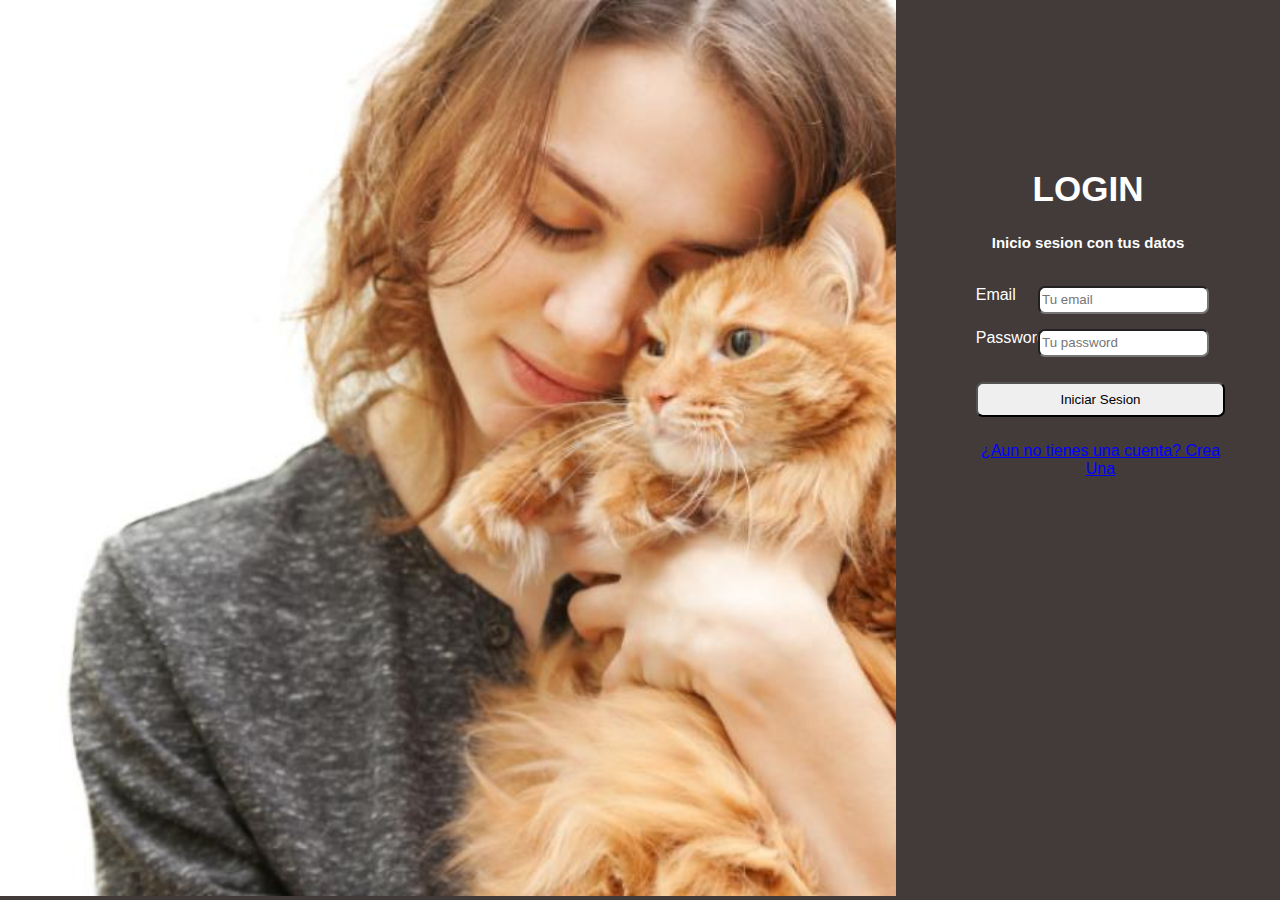
<file: index.html>
<!DOCTYPE html>
<html lang="en">
<head>
    <meta charset="UTF-8">
    <meta http-equiv="X-UA-Compatible" content="IE=edge">
    <meta name="viewport" content="width=device-width, initial-scale=1.0">
    <title>Login</title>
    <link rel="stylesheet" href="css/general.css">
    <link rel="stylesheet" href="css/index.css">
</head>
<body>
    <section>
        <article class="sector1">
            <img src="img/fondoGato.jpg" id="izquierdo">
        </article>
        <article class="sector2">
            <div class="contenedor">
                <div class="row">
                    <h1 class="centrado">LOGIN</h1>
                </div>
                <div class="row">
                    <h3 class="centrado">Inicio sesion con tus datos</h3>
                </div>
                <div class="bloque">
                    <form action="vistas/crearCita.html">
                        <div class="row">
                             <div class="col-3">
                                 <label for="">Email</label>
                             </div>
                             <div class="col-8">
                                <input type="email" class="ajuste" id="correo" placeholder="Tu email" required>
                             </div>
                        </div>
                        <br>
                        <div class="row">
                            <div class="col-3">
                                <label for="">Password</label>
                            </div>
                            <div class="col-8">
                               <input type="password" class="ajuste" id="password" placeholder="Tu password" required>
                            </div>
                       </div>
                       <div class="row">
                            <button type="submit" id="iniciarSesion">
                                Iniciar Sesion
                            </button>
                       </div>
                    </form>
                    <div class="row centrado">
                        <a href="vistas/registrar.html">¿Aun no tienes una cuenta? Crea Una</a>
                    </div>
                </div>
            </div>
        </article>
    </section>
</body>
</html>
</file>
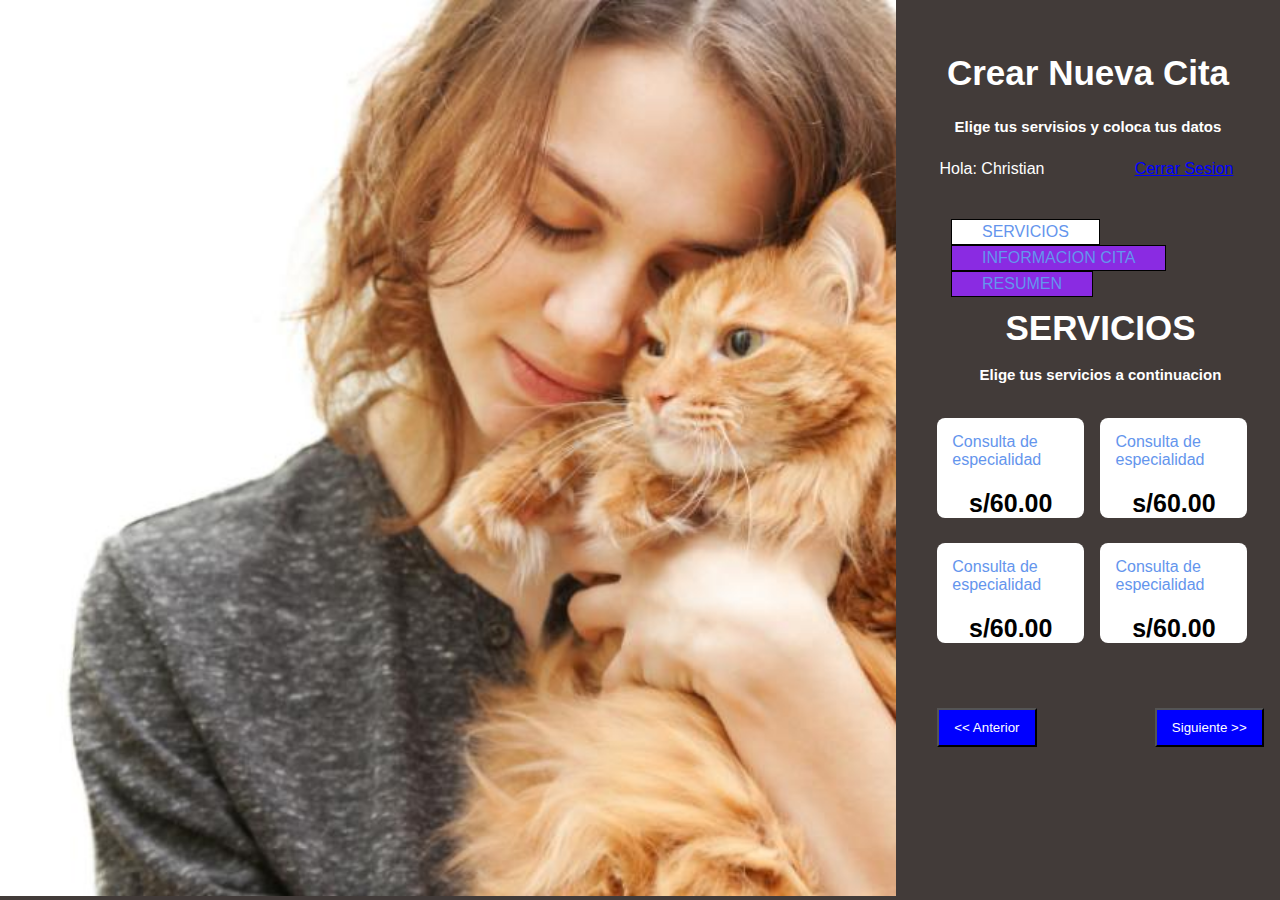
<file: vistas/crearCita.html>
<!DOCTYPE html>
<html lang="en">
<head>
    <meta charset="UTF-8">
    <meta http-equiv="X-UA-Compatible" content="IE=edge">
    <meta name="viewport" content="width=device-width, initial-scale=1.0">
    <title>Login</title>
    <link rel="stylesheet" href="../css/general.css">
    <link rel="stylesheet" href="../css/crear-cita.css">
</head>
<body>
    <section>
        <article class="sector1">
            <img src="../img/fondoGato.jpg" id="izquierdo">
        </article>
        <article class="sector2">
            <div class="contenedor">
                <div class="row">
                    <h1 class="centrado">Crear Nueva Cita</h1>
                </div>
                <div class="row">
                    <h3 class="centrado">Elige tus servisios y coloca tus datos</h3>
                </div>
                <div class="row">
                    <div class="col-6 centrado">
                        Hola: Christian
                    </div>
                    <div class="col-6 centrado">
                        <a href="../index.html">Cerrar Sesion</a>
                    </div>
                </div>
                <br>
                <div class="row">
                    <ul>
                        <li class="pos">
                            SERVICIOS
                        </li>
                        <li>
                            INFORMACION CITA
                        </li>
                        <li>
                            RESUMEN
                        </li>
                    </ul>
                </div>
                <div class="bloque">
                    <br>
                    <br>
                    <br>
                    <div class="row">
                        <h1 class="centrado">SERVICIOS</h1>
                        <br>
                        <h3 class="centrado">Elige tus servicios a continuacion</h3>
                    </div>
                    <div class="row">
                        <div class="col-6">
                            <div class="card">
                                <div class="card-header">
                                    Consulta de especialidad
                                </div>
                                <div class="card-body">
                                    s/60.00
                                </div>
                            </div>
                        </div>
                        <div class="col-6">
                            <div class="card">
                                <div class="card-header">
                                    Consulta de especialidad
                                </div>
                                <div class="card-body">
                                    s/60.00
                                </div>
                            </div>
                        </div>
                    </div>
                    <div class="row">
                        <div class="col-6">
                            <div class="card">
                                <div class="card-header">
                                    Consulta de especialidad
                                </div>
                                <div class="card-body">
                                    s/60.00
                                </div>
                            </div>
                        </div>
                        <div class="col-6">
                            <div class="card">
                                <div class="card-header">
                                    Consulta de especialidad
                                </div>
                                <div class="card-body">
                                    s/60.00
                                </div>
                            </div>
                        </div>
                    </div>
                    
                    <div class="contenedor-footer">
                        <div class="row">
                            <button class="izquierda-boton" type="button">
                               << Anterior
                            </button>
                            <button class="derecha-boton" type="button">
                                Siguiente >>
                            </button>
                        </div>
                    </div>
                </div>
            </div>
        </article>
    </section>
</body>
</html>
</file>
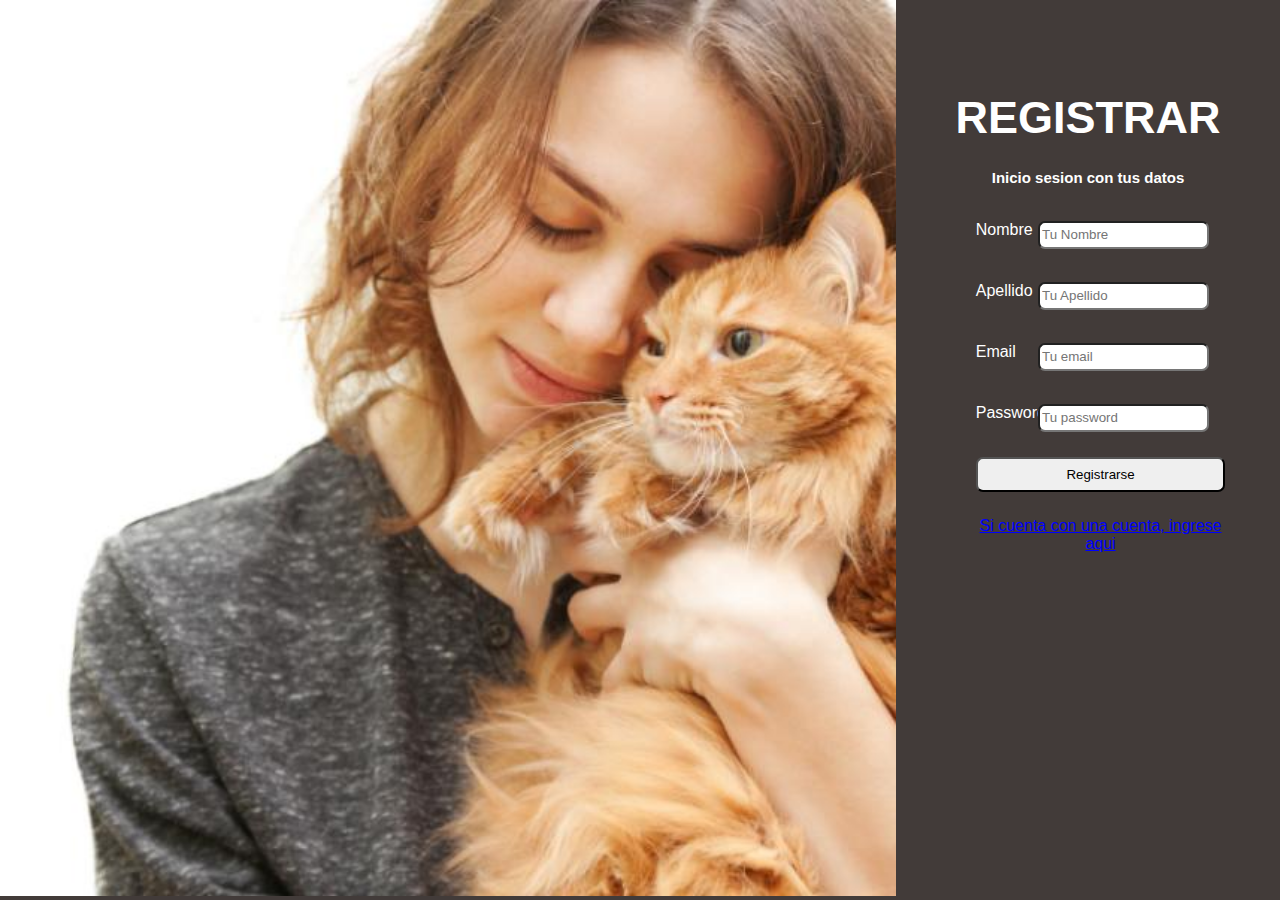
<file: vistas/registrar.html>
<!DOCTYPE html>
<html lang="en">
<head>
    <meta charset="UTF-8">
    <meta http-equiv="X-UA-Compatible" content="IE=edge">
    <meta name="viewport" content="width=device-width, initial-scale=1.0">
    <title>Login</title>
    <link rel="stylesheet" href="../css/general.css">
    <link rel="stylesheet" href="../css/registrar.css">
</head>
<body>
    <section>
        <article class="sector1">
            <img src="../img/fondoGato.jpg" id="izquierdo">
        </article>
        <article class="sector2">
            <div class="contenedor">
                <div class="row">
                    <h1 class="centrado">REGISTRAR</h1>
                </div>
                <div class="row">
                    <h3 class="centrado">Inicio sesion con tus datos</h3>
                </div>
                <div class="bloque">
                    <form action="vistas/registrar.html">
                        <div class="row">
                            <div class="col-3">
                                <label for="">Nombre</label>
                            </div>
                            <div class="col-8">
                               <input type="text" class="ajuste" id="nombre" placeholder="Tu Nombre" required>
                            </div>
                       </div>
                       <br>
                       <br>
                       <div class="row">
                             <div class="col-3">
                                 <label for="">Apellido</label>
                             </div>
                             <div class="col-8">
                                <input type="text" class="ajuste" id="apellido" placeholder="Tu Apellido" required>
                             </div>
                        </div>
                        <br>
                        <br>
                        <div class="row">
                             <div class="col-3">
                                 <label for="">Email</label>
                             </div>
                             <div class="col-8">
                                <input type="email" class="ajuste" id="correo" placeholder="Tu email" required>
                             </div>
                        </div>
                        <br>
                        <br>
                        <div class="row">
                            <div class="col-3">
                                <label for="">Password</label>
                            </div>
                            <div class="col-8">
                               <input type="password" class="ajuste" id="password" placeholder="Tu password" required>
                            </div>
                       </div>
                       <div class="row">
                            <button type="submit" id="iniciarSesion">
                                Registrarse
                            </button>
                       </div>
                    </form>
                    <div class="row centrado">
                        <a href="../index.html">Si cuenta con una cuenta, ingrese aqui</a>
                    </div>
                </div>
            </div>
        </article>
    </section>
</body>
</html>
</file>
<file: css/general.css>
div,html, body, section, article, img, h1, h2, h3, input, button, label {
    margin: 0px;
    color: white;
    font-family: 'Franklin Gothic Medium', 'Arial Narrow', Arial, sans-serif;
}
.sector1 {
    width: 70%;
    height: 100%;
    float: left;
}
.sector2 {
    width: 30%;
    height: 100%;
    float: left;
}

#izquierdo {
    width: 100%;
    height: 100%;
}
body {
    background-color: #423B39;
}
.row {
    width: 100%;
    padding-top: 15px;
    padding-bottom: 10px;
}
.col-8 {
    width: 66.66%;
    float: left;
}
.col-6 {
    width: 50%;
    float: left;
}
.col-4 {
    width: 33.33%;
    float: left;
}
.col-3 {
    width: 25%;
    float: left;
}
.col-2 {
    width: 16.66%;
    float: left;
}
.ajuste {
    width: 98%;
}
.centrado {
    text-align: center;
    margin-left: auto;
    margin-right: auto;
}
</file>
<file: css/index.css>
h1 {
    font-size: 35px;
}
h3 {
    font-size: 15px;
}
.contenedor {
    margin-top: 40%;
}
.bloque {
    margin-top: 10px;
    padding-left: 25px;
    width: 65%;
    margin-left: auto;
    margin-right: auto;
}
button {
    width: 100%;
    height: 35px;
    color: black;
    border-radius: 7px;
    margin-top: 25px;
}
input {
    height: 22px;
    border-radius: 7px;
    color: black;
}
a {
    color: blue;
}
</file>
<file: css/crear-cita.css>
h1 {
    font-size: 35px;
}
h3 {
    font-size: 15px;
}
.contenedor {
    margin-top: 10%;
}
.bloque {
    margin-top: 10px;
    padding-left: 25px;
    width: 85%;
    margin-left: auto;
    margin-right: auto;
}
input {
    height: 22px;
    border-radius: 7px;
    color: black;
}
a {
    color: blue;
}
ul {
    margin-left: 15px;
    list-style: none;
    /* padding: 3px; */
}
li {
    float: left;
    background-color: blueviolet;
    color: cornflowerblue;
    border: 1px solid black;
    text-align: center;
    padding-left: 30px;
    padding-right: 30px;
    padding-top: 3px;
    padding-bottom: 3px;
}
.pos {
    background-color: white;
}
.card {
    width: 90%;
    height: 100px;
    background-color: white;
    margin-top: 10px;
    margin-bottom: 15px;
    border-radius: 8px;
}
.card-header {
    padding-top: 15px;
    padding-left: 15px;
    padding-right: 15px;
    padding-bottom: 15px;
    color: cornflowerblue;
}
.card-body {
    width: 100%;
    text-align: center;
    color: black;
    font-weight: bold;
    font-size: 25px;
    margin-top: 5px;
}
.izquierda-boton {
    float: left;
    padding: 10px 15px;
    background-color: blue;
    margin-top: 50px;
}
.derecha-boton {
    float: right;
    padding: 10px 15px;
    background-color: blue;
    margin-top: 50px;
}
button:hover {
    background-color: cornflowerblue;
}
</file>
<file: css/registrar.css>
h1 {
    font-size: 45px;
}
h3 {
    font-size: 15px;
}
.contenedor {
    margin-top: 20%;
}
.bloque {
    margin-top: 10px;
    padding-left: 25px;
    width: 65%;
    margin-left: auto;
    margin-right: auto;
}
button {
    width: 100%;
    height: 35px;
    color: black;
    border-radius: 7px;
    margin-top: 25px;
}
input {
    height: 22px;
    border-radius: 7px;
    color: black;
}
a {
    color: blue;
}
</file>
